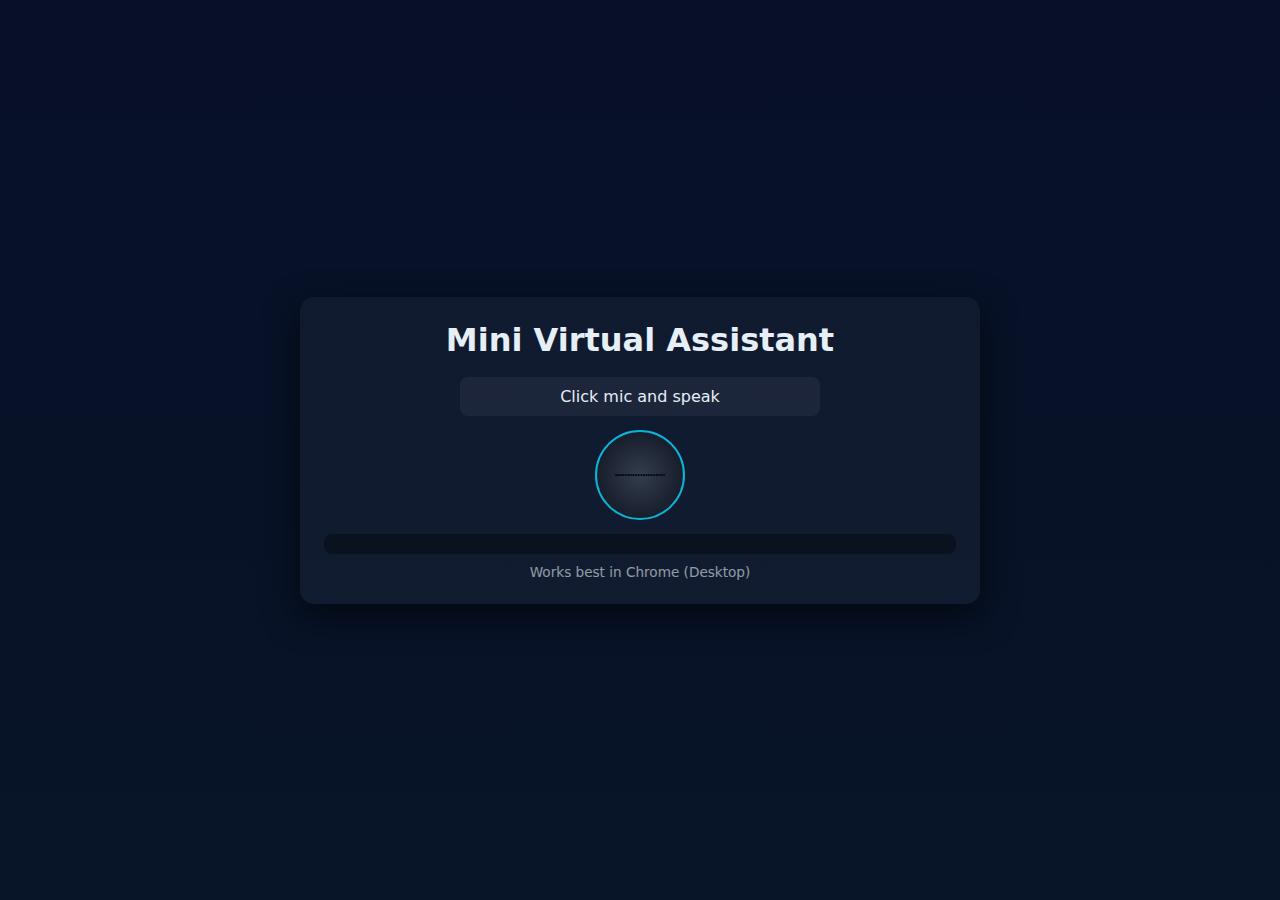
<file: AI/index.html>
<!DOCTYPE html>
<html lang="en">
<head>
  <meta charset="UTF-8">
  <meta name="viewport" content="width=device-width, initial-scale=1.0">
  <title>Mini Virtual Assistant</title>
  <link rel="stylesheet" href="style.css">
</head>
<body>

<div class="container">
  <h1>Mini Virtual Assistant</h1>

  <div class="assistant">
    <div id="status">Click mic and speak</div>

    <button id="micBtn">
      <img src="audio-22816_256.gif" alt="mic">
    </button>

    <div id="log"></div>
  </div>

  <footer>Works best in Chrome (Desktop)</footer>
</div>

<script src="script.js"></script>
</body>
</html>
</file>
<file: AI/style.css>
:root{
  --accent:#06b6d4;
  --text:#e6eef7;
}

*{
  box-sizing:border-box;
  margin:0;
  padding:0;
}

body{
  min-height:100vh;
  display:flex;
  justify-content:center;
  align-items:center;
  font-family:Inter,system-ui,Arial;
  background:linear-gradient(180deg,#071028,#081427);
  color:var(--text);
}

.container{
  width:100%;
  max-width:680px;
  padding:24px;
  background:rgba(255,255,255,0.04);
  border-radius:14px;
  box-shadow:0 12px 35px rgba(0,0,0,0.6);
}

h1{
  text-align:center;
  margin-bottom:18px;
}

.assistant{
  display:flex;
  flex-direction:column;
  align-items:center;
  gap:14px;
}

#status{
  width:100%;
  max-width:360px;
  text-align:center;
  padding:10px;
  border-radius:8px;
  background:rgba(255,255,255,0.05);
}

#micBtn{
  width:90px;
  height:90px;
  border-radius:50%;
  border:2px solid var(--accent);
  background:radial-gradient(circle,rgba(255,255,255,0.15),rgba(0,0,0,0.4));
  cursor:pointer;
  display:flex;
  align-items:center;
  justify-content:center;
  transition:0.2s;
}

#micBtn:hover{
  box-shadow:0 0 20px rgba(6,182,212,0.7);
}

#micBtn.listening{
  animation:pulse 1s infinite;
}

#micBtn img{
  width:60px;
  height:60px;
  pointer-events:none;
}

#log{
  width:100%;
  max-height:200px;
  overflow-y:auto;
  padding:10px;
  background:rgba(0,0,0,0.35);
  border-radius:8px;
  font-size:0.95rem;
}

footer{
  text-align:center;
  margin-top:10px;
  font-size:0.85rem;
  opacity:0.6;
}

@keyframes pulse{
  0%{box-shadow:0 0 0 rgba(6,182,212,0.7)}
  50%{box-shadow:0 0 25px rgba(6,182,212,1)}
  100%{box-shadow:0 0 0 rgba(6,182,212,0.7)}
}
</file>
